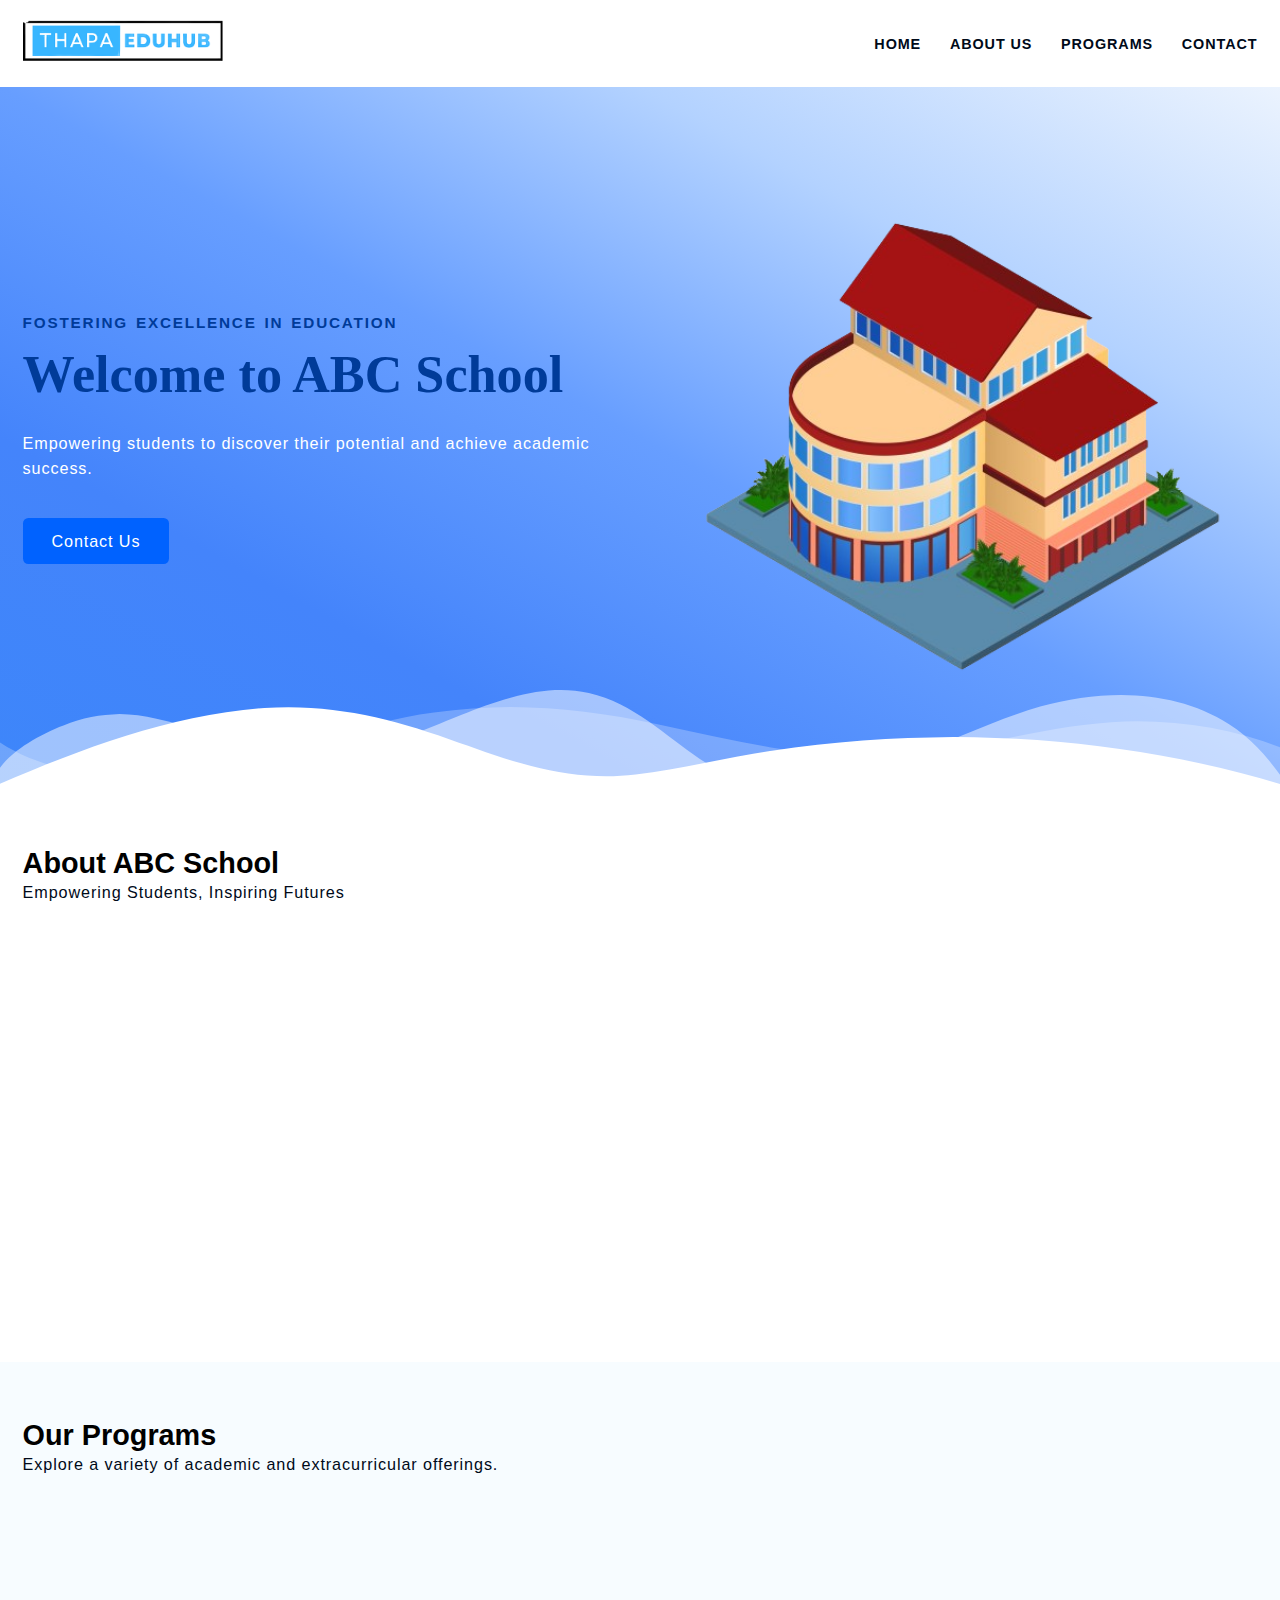
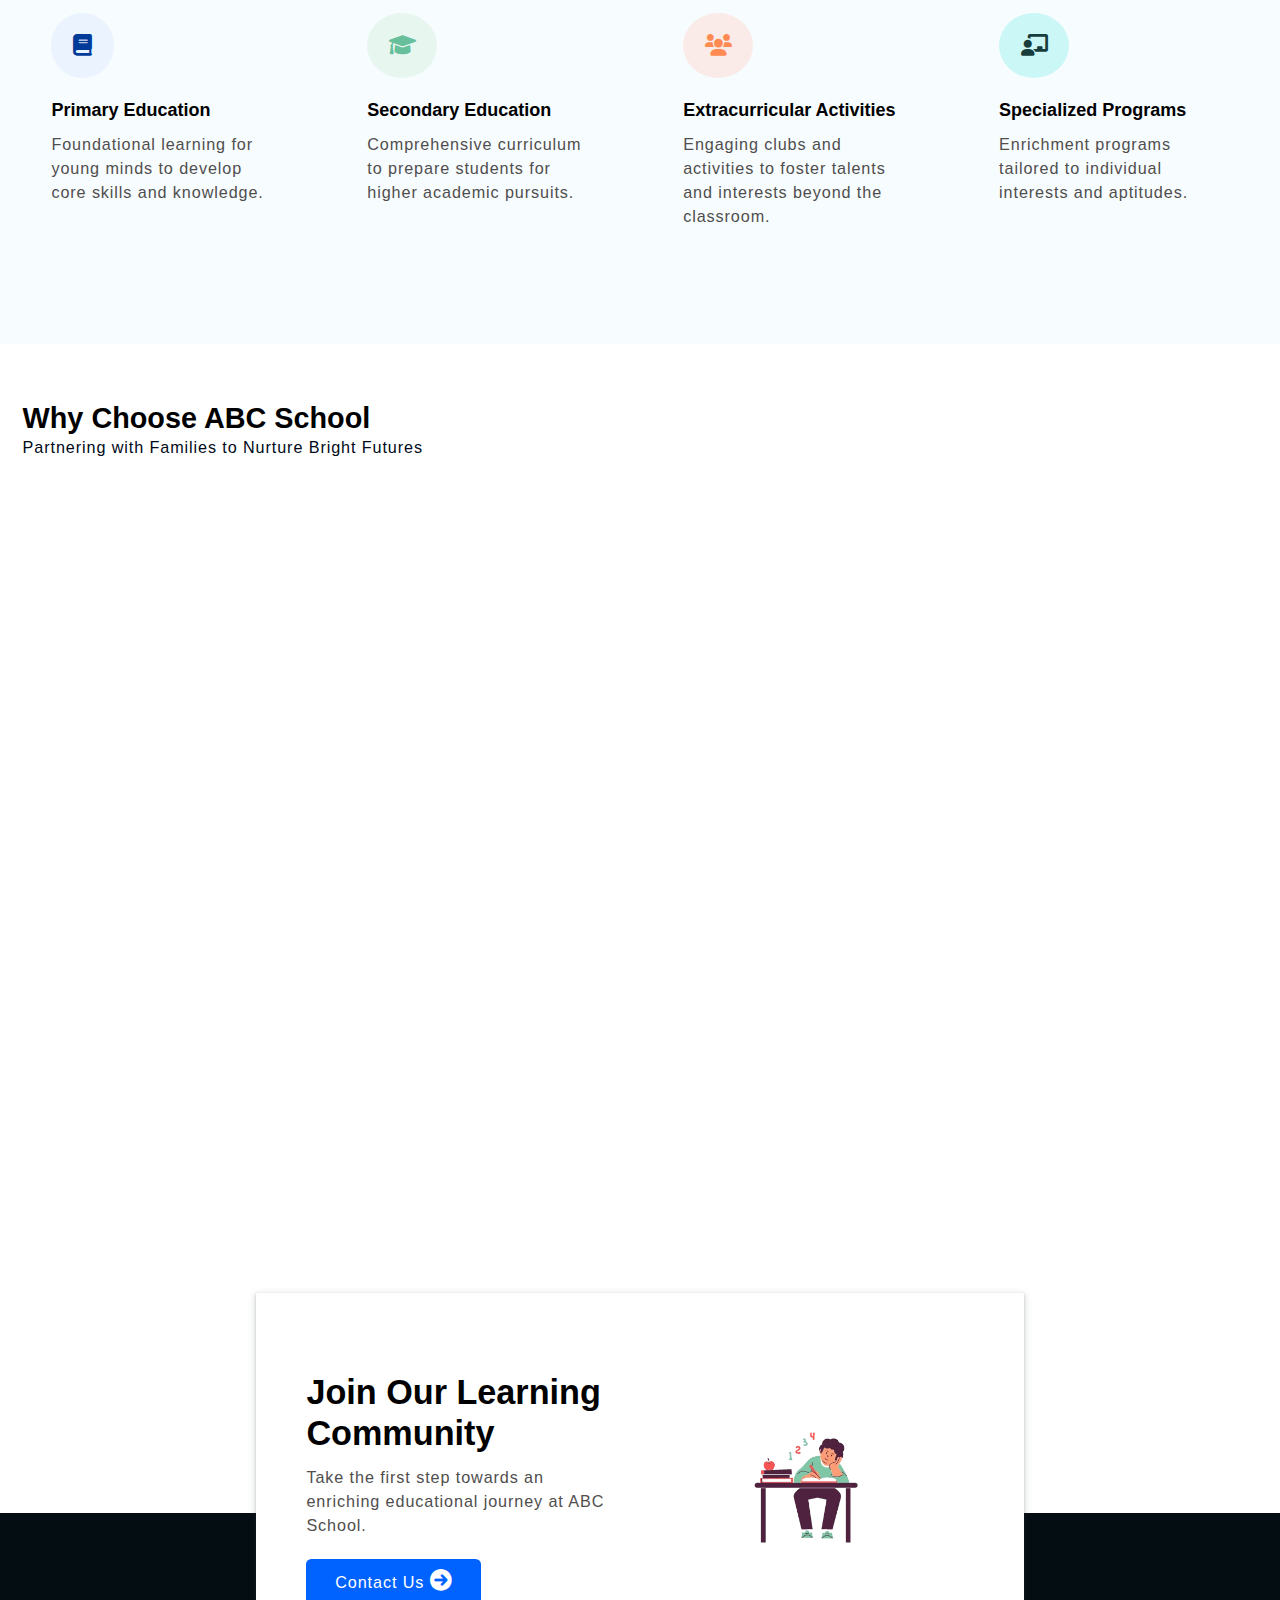
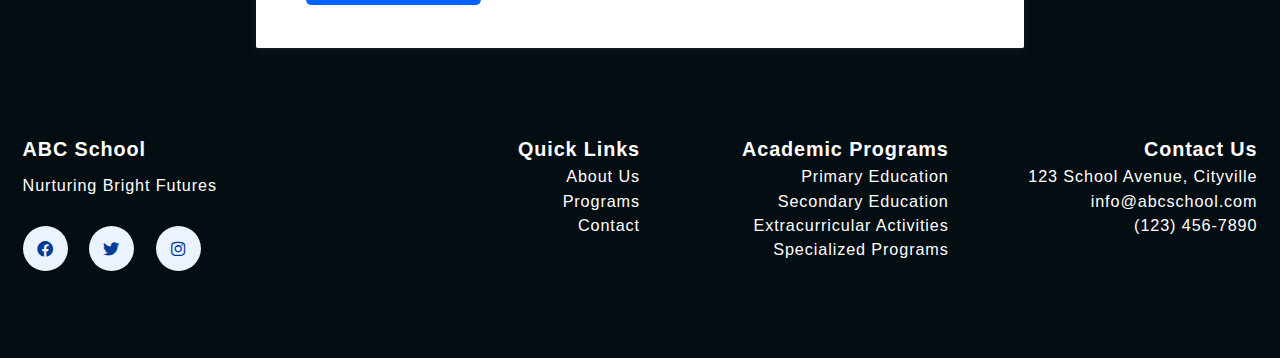
<file: index.html>
<!DOCTYPE html>
<html lang="en">
<head>
    <meta charset="UTF-8">
    <meta name="viewport" content="width=device-width, initial-scale=1.0">
    <meta name="description" content="Welcome to ABC School, where we foster creativity, curiosity, and lifelong learning. Join us in shaping bright futures.">
    <meta name="keywords" content="school, education, learning">
    <meta name="robots" content="index, follow">
    <title>ABC School</title>
    <link rel="stylesheet" href="https://cdnjs.cloudflare.com/ajax/libs/font-awesome/6.0.0/css/all.min.css" integrity="sha512-9usAa10IRO0HhonpyAIVpjrylPvoDwiPUiKdWk5t3PyolY1cOd4DSE0Ga+ri4AuTroPR5aQvXU9xC6qOPnzFeg==" crossorigin="anonymous" referrerpolicy="no-referrer">
    <link rel="stylesheet" href="https://unpkg.com/aos@next/dist/aos.css">
    <link rel="stylesheet" href="css/style.css">
</head>
<body>
    <!-- ========== Start NAVBAR Section ========== -->
    <header class="section-navbar">
        <div class="container">
            <div class="navbar-brand">
                <a href="index.html">
                    <img src="./images/logo.png" alt="ABC School Logo" width="80%" height="auto">
                </a>
            </div>
            <nav class="navbar">
                <ul>
                    <li class="nav-item">
                        <a class="nav-link" href="index.html">Home</a>
                    </li>
                    <li class="nav-item">
                        <a class="nav-link" href="about.html">About Us</a>
                    </li>
                    <li class="nav-item">
                        <a class="nav-link" href="programs.html">Programs</a>
                    </li>
                    <li class="nav-item">
                        <a class="nav-link" href="#section-contact--homepage">Contact</a>
                    </li>
                </ul>
            </nav>
        </div>
    </header>
    <!-- ========== End NAVBAR Section ========== -->

    <!-- ========== Start HERO  Section ========== -->
    <main>
        <div class="section-hero">
            <div class="container grid grid-two--cols">
                <div class="section-hero--content">
                    <p class="hero-subheading">Fostering Excellence in Education</p>
                    <h1 class="hero-heading">Welcome to ABC School</h1>
                    <p class="hero-para">Empowering students to discover their potential and achieve academic success.</p>
                    <div class="hero-btn">
                        <a href="contact.html" class="btn btn-white">Contact Us</a>
                    </div>
                </div>
                <div class="section-hero--image" data-aos="fade-up">
                    <figure>
                        <img src="./images/main-hero.png" alt="Students studying in a classroom">
                    </figure>
                </div>
            </div>
        </div>

        <div class="custom-shape-divider-bottom-1696162272">
            <svg data-name="Layer 1" xmlns="http://www.w3.org/2000/svg" viewBox="0 0 1200 120" preserveAspectRatio="none">
                <path d="M0,0V46.29c47.79,22.2,103.59,32.17,158,28,70.36-5.37,136.33-33.31,206.8-37.5C438.64,32.43,512.34,53.67,583,72.05c69.27,18,138.3,24.88,209.4,13.08,36.15-6,69.85-17.84,104.45-29.34C989.49,25,1113-14.29,1200,52.47V0Z" opacity=".25" class="shape-fill"></path>
                <path d="M0,0V15.81C13,36.92,27.64,56.86,47.69,72.05,99.41,111.27,165,111,224.58,91.58c31.15-10.15,60.09-26.07,89.67-39.8,40.92-19,84.73-46,130.83-49.67,36.26-2.85,70.9,9.42,98.6,31.56,31.77,25.39,62.32,62,103.63,73,40.44,10.79,81.35-6.69,119.13-24.28s75.16-39,116.92-43.05c59.73-5.85,113.28,22.88,168.9,38.84,30.2,8.66,59,6.17,87.09-7.5,22.43-10.89,48-26.93,60.65-49.24V0Z" opacity=".5" class="shape-fill"></path>
                <path d="M0,0V5.63C149.93,59,314.09,71.32,475.83,42.57c43-7.64,84.23-20.12,127.61-26.46,59-8.63,112.48,12.24,165.56,35.4C827.93,77.22,886,95.24,951.2,90c86.53-7,172.46-45.71,248.8-84.81V0Z" class="shape-fill"></path>
            </svg>
        </div>
    </main>
    <!-- ========== End HERO  Section ========== -->

    <!-- ========== Start about Section ========== -->
    <section class="section-about">
        <div class="container">
            <h2 class="section-common-heading">About ABC School</h2>
            <p class="section-common-subheading">Empowering Students, Inspiring Futures</p>
        </div>

        <div class="container grid grid-three--cols">
            <div class="about-div" data-aos="fade-up">
                <div class="icon">
                    <img src="images/vision.png" alt="Vision icon">
                </div>
                <h3 class="section-common--title">Our Vision</h3>
                <p>To be a leading institution in providing quality education and nurturing holistic development.</p>
            </div>

            <div class="about-div" data-aos="fade-up" data-aos-delay="300">
                <div class="icon">
                    <img src="images/mission.png" alt="Mission icon">
                </div>
                <h3 class="section-common--title">Our Mission</h3>
                <p>To foster a learning environment that encourages critical thinking, creativity, and lifelong learning.</p>
            </div>

            <div class="about-div" data-aos="fade-up" data-aos-delay="600">
                <div class="icon">
                    <img src="images/values.png" alt="Values icon">
                </div>
                <h3 class="section-common--title">Our Values</h3>
                <p>Integrity, Respect, Excellence, Innovation, Community</p>
            </div>
        </div>
    </section>
    <!-- ========== End about Section ========== -->

    <!-- ========== Start Program Section ========== -->
    <section class="section-course" id="programs">
        <div class="container">
            <h2 class="section-common-heading">Our Programs</h2>
            <p class="section-common-subheading">Explore a variety of academic and extracurricular offerings.</p>
        </div>

        <div class="container grid grid-four--cols">
            <div class="course-div">
                <div class="icon">
                    <i class="fa-solid fa-book"></i>
                </div>
                <h3 class="section-common--title">Primary Education</h3>
                <p>Foundational learning for young minds to develop core skills and knowledge.</p>
            </div>

            <div class="course-div">
                <div class="icon">
                    <i class="fa-solid fa-graduation-cap"></i>
                </div>
                <h3 class="section-common--title">Secondary Education</h3>
                <p>Comprehensive curriculum to prepare students for higher academic pursuits.</p>
            </div>

            <div class="course-div">
                <div class="icon">
                    <i class="fa-solid fa-users"></i>
                </div>
                <h3 class="section-common--title">Extracurricular Activities</h3>
                <p>Engaging clubs and activities to foster talents and interests beyond the classroom.</p>
            </div>

            <div class="course-div">
                <div class="icon">
                    <i class="fa-solid fa-chalkboard-teacher"></i>
                </div>
                <h3 class="section-common--title">Specialized Programs</h3>
                <p>Enrichment programs tailored to individual interests and aptitudes.</p>
            </div>
        </div>
    </section>
    <!-- ========== End Program Section ========== -->

    <!-- ========== Start why choose Section ========== -->
    <section class="section-why--choose">
        <div class="container">
            <h2 class="section-common-heading">Why Choose ABC School</h2>
            <p class="section-common-subheading">Partnering with Families to Nurture Bright Futures</p>
        </div>

        <div class="container grid grid-three--cols">
            <div class="why-choose--div" data-aos="fade-up">
                <p class="common-text--highlight">1</p>
                <h3 class="section-common--title">Experienced Faculty</h3>
                <p>Passionate educators dedicated to inspiring and guiding students toward success.</p>
            </div>

            <div class="why-choose--div" data-aos="fade-up" data-aos-delay="300">
                <p class="common-text--highlight">2</p>
                <h3 class="section-common--title">Holistic Development</h3>
                <p>Comprehensive approach to education focusing on academic, social, and emotional growth.</p>
            </div>

            <div class="why-choose--div" data-aos="fade-up" data-aos-delay="600">
                <p class="common-text--highlight">3</p>
                <h3 class="section-common--title">Engaging Curriculum</h3>
                <p>Interactive and inquiry-based learning experiences to ignite curiosity and critical thinking.</p>
            </div>

            <div class="why-choose--div" data-aos="fade-up" data-aos-delay="900">
                <p class="common-text--highlight">4</p>
                <h3 class="section-common--title">Diverse Community</h3>
                <p>A vibrant and inclusive environment that celebrates diversity and fosters cultural understanding.</p>
            </div>
    
            <div class="why-choose--div" data-aos="fade-up" data-aos-delay="1200">
                <p class="common-text--highlight">5</p>
                <h3 class="section-common--title">Innovative Resources</h3>
                <p>Access to state-of-the-art facilities, technology, and resources to enhance learning experiences.</p>
            </div>
    
            <div class="why-choose--div" data-aos="fade-up" data-aos-delay="1500">
                <p class="common-text--highlight">6</p>
                <h3 class="section-common--title">Student Support</h3>
                <p>Comprehensive support services and personalized guidance to meet the individual needs of every student.</p>
            </div>
        </div>
    </section>
    <!-- ========== End why choose Section ========== -->

    <!-- ========== Start contact home Section ========== -->
    <div class="section-contact--homepage" id="section-contact--homepage">
        <div class="container grid grid-two--cols">
            <div class="contact-content">
                <h2 class="contact-title">Join Our Learning Community</h2>
                <p>Take the first step towards an enriching educational journey at ABC School.</p>
                <div class="btn">
                    <a href="contact.html">Contact Us <i class="fa-solid fa-arrow-circle-right"></i></a>
                </div>
            </div>
            <div class="contact-image">
                <img src="images/student.png" alt="Students studying">
            </div>
        </div>
    </div>
    <!-- ========== End contact home Section ========== -->

    <!-- ========== Start   FOOTER Section ========== -->
    <footer>
        <div class="container grid grid-four--cols">
            <div class="footer-1--div">
                <div class="logo-brand">
                    <a href="index.html" class="footer-subheading">ABC School</a>
                </div>
                <p>Nurturing Bright Futures</p>
                <div class="social-footer--icons">
                    <a href="#" target="_blank" alt="Facebook"><i class="fa-brands fa-facebook"></i></a>
                    <a href="#" target="_blank" alt="Twitter"><i class="fa-brands fa-twitter"></i></a>
                    <a href="#" target="_blank" alt="Instagram"><i class="fa-brands fa-instagram"></i></a>
                </div>
            </div>

            <div class="footer-2--div">
                <p class="footer-subheading">Quick Links</p>
                <ul>
                    <li><a href="about.html">About Us</a></li>
                    <li><a href="programs.html">Programs</a></li>
                    <li><a href="#section-contact--homepage">Contact</a></li>
                </ul>
            </div>

            <div class="footer-3--div">
                <p class="footer-subheading">Academic Programs</p>
                <ul>
                    <li><a href="#programs">Primary Education</a></li>
                    <li><a href="#programs">Secondary Education</a></li>
                    <li><a href="#programs">Extracurricular Activities</a></li>
                    <li><a href="#programs">Specialized Programs</a></li>
                </ul>
            </div>

            <div class="footer-4--div">
                <p class="footer-subheading">Contact Us</p>
                <ul>
                    <li>123 School Avenue, Cityville</li>
                    <li>info@abcschool.com</li>
                    <li>(123) 456-7890</li>
                </ul>
            </div>
        </div>
    </footer>
    <!-- ========== End   FOOTER Section ========== -->

    <script src="https://unpkg.com/aos@next/dist/aos.js"></script>
    <script>
        AOS.init();
    </script>
</body>

</html>
</file>
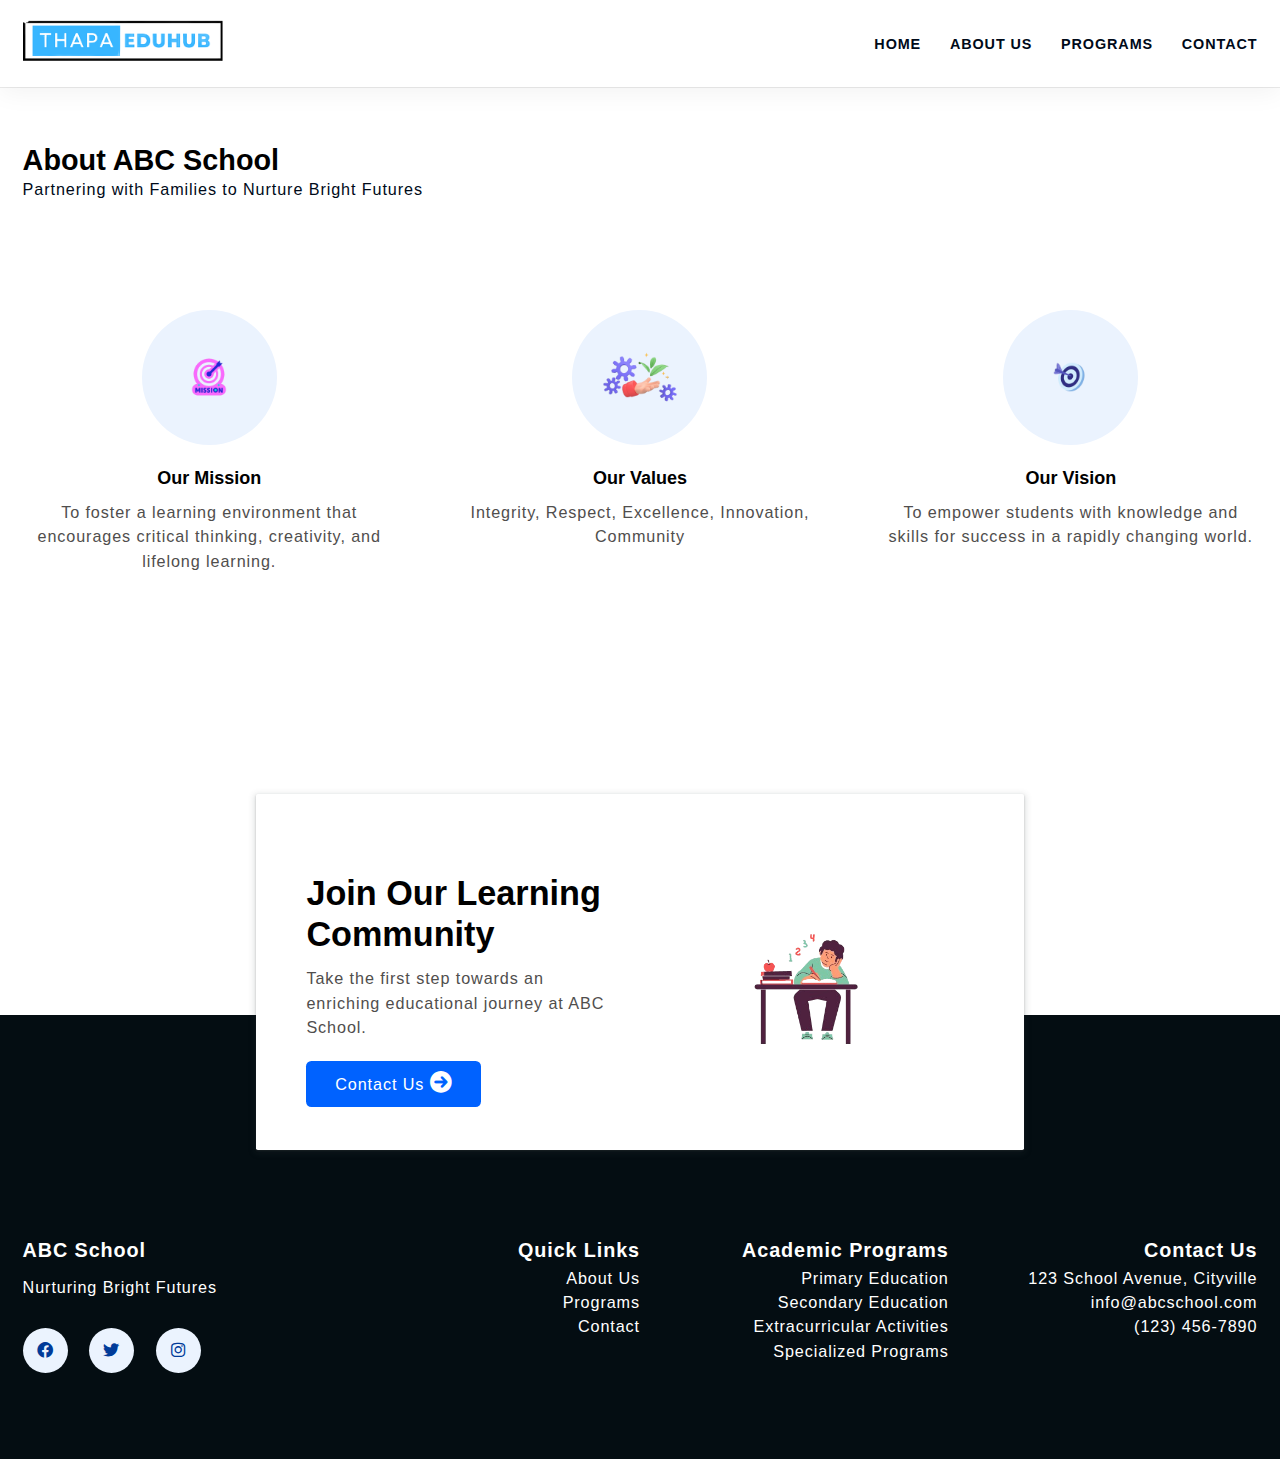
<file: about.html>
<!DOCTYPE html>
<html lang="en">
  <head>
    <meta charset="UTF-8" />
    <meta name="viewport" content="width=device-width, initial-scale=1.0" />
    <title>About page</title>
    <link
      rel="stylesheet"
      href="https://cdnjs.cloudflare.com/ajax/libs/font-awesome/6.0.0/css/all.min.css"
      integrity="sha512-9usAa10IRO0HhonpyAIVpjrylPvoDwiPUiKdWk5t3PyolY1cOd4DSE0Ga+ri4AuTroPR5aQvXU9xC6qOPnzFeg=="
      crossorigin="anonymous"
      referrerpolicy="no-referrer"
    />

    <link rel="stylesheet" href="css/style.css" />
  </head>
  <body>

    <!-- ========== Start NAVBAR Section ========== -->
    <header class="section-navbar">
      <div class="container">
          <div class="navbar-brand">
              <a href="index.html">
                  <img src="./images/logo.png" alt="ABC School Logo" width="80%" height="auto">
              </a>
          </div>
          <nav class="navbar">
              <ul>
                  <li class="nav-item">
                      <a class="nav-link" href="index.html">Home</a>
                  </li>
                  <li class="nav-item">
                      <a class="nav-link" href="about.html">About Us</a>
                  </li>
                  <li class="nav-item">
                      <a class="nav-link" href="programs.html">Programs</a>
                  </li>
                  <li class="nav-item">
                      <a class="nav-link" href="#section-contact--homepage">Contact</a>
                  </li>
              </ul>
          </nav>
      </div>
  </header>
  <!-- ========== End NAVBAR Section ========== -->


  <!-- ========== Start about Section ========== -->

    <section class="section-about">
      <div class="container">
        <h2 class="section-common-heading">About ABC School</h2>
        <p class="section-common-subheading">
          Partnering with Families to Nurture Bright Futures
        </p>
      </div>
    
      <div class="container grid grid-three--cols">
        <div class="about-div">
          <div class="icon">
            <img src="images/mission.png" alt="Mission icon">
          </div>
          <h3 class="section-common--title">Our Mission</h3>
          <p>
            To foster a learning environment that encourages critical thinking,
            creativity, and lifelong learning.
          </p>
        </div>
    
        <div class="about-div">
          <div class="icon">
            <img src="images/values.png" alt="Values icon">
          </div>
          <h3 class="section-common--title">Our Values</h3>
          <p>Integrity, Respect, Excellence, Innovation, Community</p>
        </div>
    
        <div class="about-div">
          <div class="icon">
            <img src="images/vision.png" alt="Vision icon">
          </div>
          <h3 class="section-common--title">Our Vision</h3>
          <p>
            To empower students with knowledge and skills for success in a
            rapidly changing world.
          </p>
        </div>
      </div>
    </section>

    <!-- ========== End about Section ========== -->


    <!-- ========== Start contact home Section ========== -->
    <div class="section-contact--homepage" id="section-contact--homepage">
      <div class="container grid grid-two--cols">
          <div class="contact-content">
              <h2 class="contact-title">Join Our Learning Community</h2>
              <p>Take the first step towards an enriching educational journey at ABC School.</p>
              <div class="btn">
                  <a href="contact.html">Contact Us <i class="fa-solid fa-arrow-circle-right"></i></a>
              </div>
          </div>
          <div class="contact-image">
              <img src="images/student.png" alt="Students studying">
          </div>
      </div>
  </div>
  <!-- ========== End contact home Section ========== -->

  
    <!-- ========== Start   FOOTER Section ========== -->
    <footer>
      <div class="container grid grid-four--cols">
          <div class="footer-1--div">
              <div class="logo-brand">
                  <a href="index.html" class="footer-subheading">ABC School</a>
              </div>
              <p>Nurturing Bright Futures</p>
              <div class="social-footer--icons">
                  <a href="#" target="_blank" alt="Facebook"><i class="fa-brands fa-facebook"></i></a>
                  <a href="#" target="_blank" alt="Twitter"><i class="fa-brands fa-twitter"></i></a>
                  <a href="#" target="_blank" alt="Instagram"><i class="fa-brands fa-instagram"></i></a>
              </div>
          </div>

          <div class="footer-2--div">
              <p class="footer-subheading">Quick Links</p>
              <ul>
                  <li><a href="about.html">About Us</a></li>
                  <li><a href="programs.html">Programs</a></li>
                  <li><a href="#section-contact--homepage">Contact</a></li>
              </ul>
          </div>

          <div class="footer-3--div">
              <p class="footer-subheading">Academic Programs</p>
              <ul>
                  <li><a href="#programs">Primary Education</a></li>
                  <li><a href="#programs">Secondary Education</a></li>
                  <li><a href="#programs">Extracurricular Activities</a></li>
                  <li><a href="#programs">Specialized Programs</a></li>
              </ul>
          </div>

          <div class="footer-4--div">
              <p class="footer-subheading">Contact Us</p>
              <ul>
                  <li>123 School Avenue, Cityville</li>
                  <li>info@abcschool.com</li>
                  <li>(123) 456-7890</li>
              </ul>
          </div>
      </div>
  </footer>
  <!-- ========== End   FOOTER Section ========== -->
  </body>
</html>
</file>
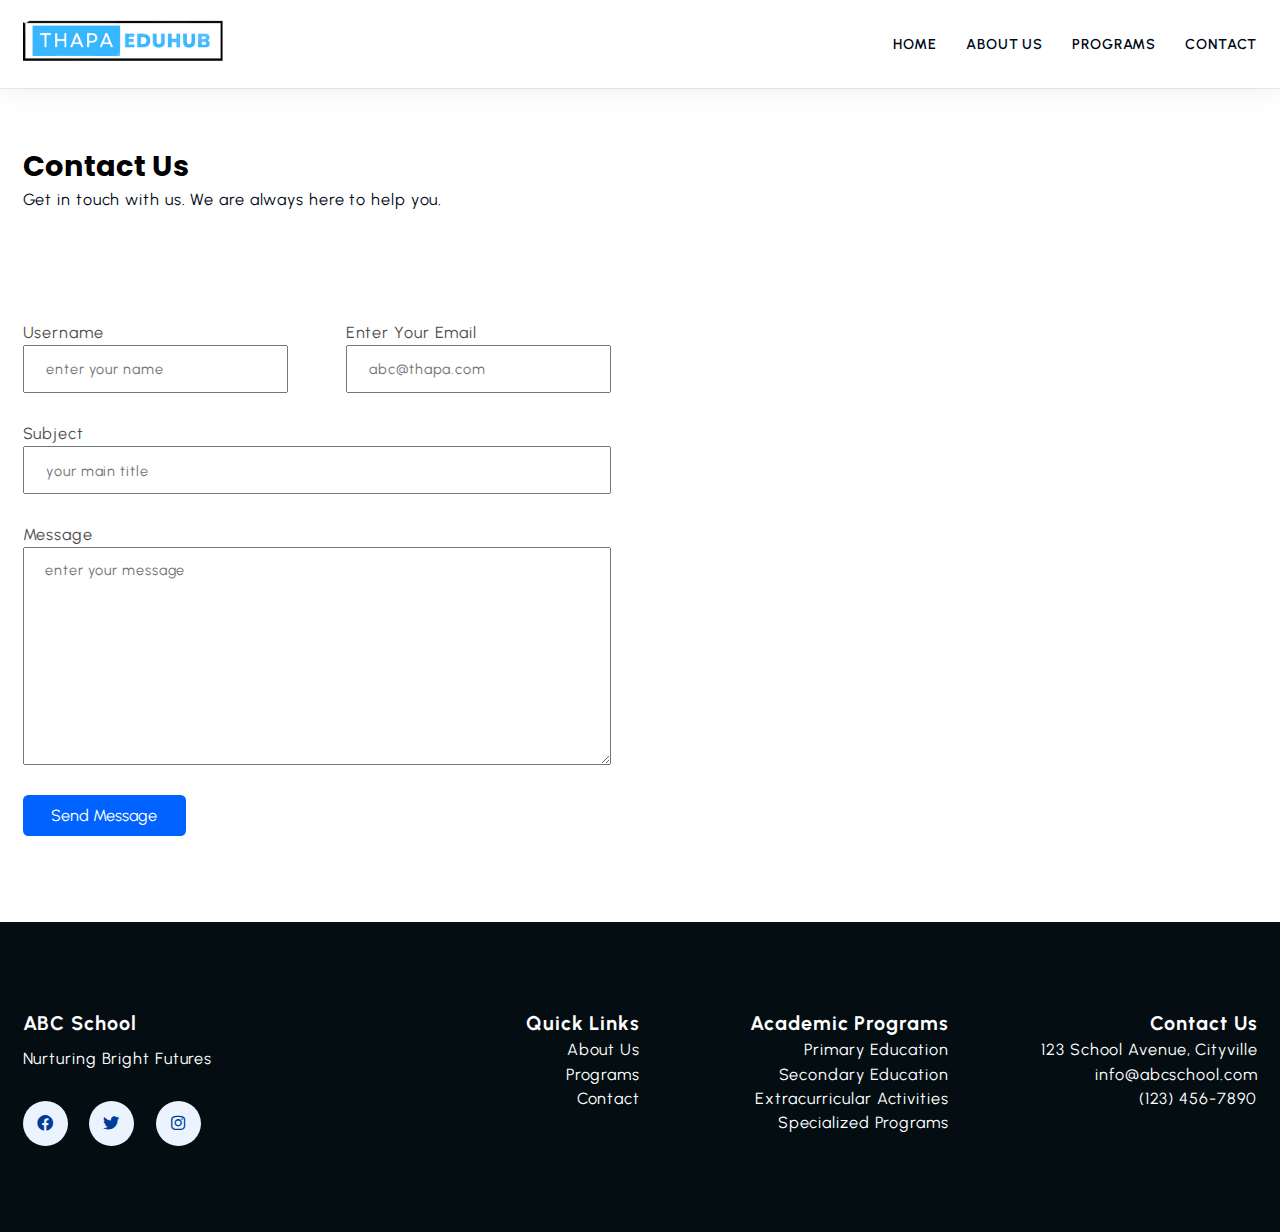
<file: contact.html>
<!DOCTYPE html>
<html lang="en">
  <head>
    <meta charset="UTF-8" />
    <meta name="viewport" content="width=device-width, initial-scale=1.0" />
    <title>contact page</title>

    <link rel="preconnect" href="https://fonts.googleapis.com" />
    <link rel="preconnect" href="https://fonts.gstatic.com" crossorigin />
    <link
      href="https://fonts.googleapis.com/css2?family=Jost:wght@300;400;500;700&family=Poppins:wght@200;300;400;600&family=Quicksand:wght@300;400;500;600;700&family=Urbanist:wght@300;400;500;600;700;800;900&display=swap"
      rel="stylesheet"
    />

    <link
      rel="stylesheet"
      href="https://cdnjs.cloudflare.com/ajax/libs/font-awesome/6.0.0/css/all.min.css"
      integrity="sha512-9usAa10IRO0HhonpyAIVpjrylPvoDwiPUiKdWk5t3PyolY1cOd4DSE0Ga+ri4AuTroPR5aQvXU9xC6qOPnzFeg=="
      crossorigin="anonymous"
      referrerpolicy="no-referrer"
    />

    <link rel="stylesheet" href="https://unpkg.com/aos@next/dist/aos.css" />

    <link rel="stylesheet" href="css/style.css" />

    <style>
      footer {
        padding-top: 0;
      }
    </style>
  </head>
  <bod>
    <!-- ========== Start NAVBAR Section ========== -->
    <header class="section-navbar">
      <div class="container">
          <div class="navbar-brand">
              <a href="index.html">
                  <img src="./images/logo.png" alt="ABC School Logo" width="80%" height="auto">
              </a>
          </div>
          <nav class="navbar">
              <ul>
                  <li class="nav-item">
                      <a class="nav-link" href="index.html">Home</a>
                  </li>
                  <li class="nav-item">
                      <a class="nav-link" href="about.html">About Us</a>
                  </li>
                  <li class="nav-item">
                      <a class="nav-link" href="programs.html">Programs</a>
                  </li>
                  <li class="nav-item">
                      <a class="nav-link" href="#section-contact--homepage">Contact</a>
                  </li>
              </ul>
          </nav>
      </div>
  </header>
  <!-- ========== End NAVBAR Section ========== -->

    <!-- ========== Start contact Section ========== -->

    <div class="section-contact">
      <div class="container">
        <h2 class="section-common-heading">Contact Us</h2>
        <p class="section-common-subheading">
          Get in touch with us. We are always here to help you.
        </p>
      </div>

      <div class="container grid grid-two--cols">
        <div class="contact-content">
          <form action="https://formspree.io/f/xyyqbjej" method="POST">
            <div class="grid grid-two--cols mb-3">
              <div>
                <label for="username">username</label>
                <input
                  type="text"
                  name="username"
                  id="username"
                  required
                  autocomplete="off"
                  placeholder="enter your name"
                />
              </div>

              <div>
                <label for="email">enter your email</label>
                <input
                  type="email"
                  name="email"
                  id="email"
                  autocomplete="off"
                  required
                  placeholder="abc@thapa.com"
                />
              </div>
            </div>

            <div class="mb-3">
              <label for="subject">subject</label>
              <input
                type="text"
                name="subject"
                id="subject"
                placeholder="your main title"
              />
            </div>

            <div class="mb-3">
              <label for="message">message</label>
              <textarea
                name="message"
                id="message"
                cols="30"
                rows="10"
                placeholder="enter your message"
              ></textarea>
            </div>

            <div>
              <button type="submit" class="btn btn-submit">send message</button>
            </div>
          </form>
        </div>

        <div class="contact-map">
          <iframe
            src="https://www.google.com/maps/embed?pb=!1m18!1m12!1m3!1d121059.04711144073!2d73.78056582336797!3d18.524598599672156!2m3!1f0!2f0!3f0!3m2!1i1024!2i768!4f13.1!3m3!1m2!1s0x3bc2bf2e67461101%3A0x828d43bf9d9ee343!2sPune%2C%20Maharashtra!5e0!3m2!1sen!2sin!4v1696220815737!5m2!1sen!2sin"
            width="100%"
            height="500px"
            style="border: 0"
            allowfullscreen=""
            loading="lazy"
            referrerpolicy="no-referrer-when-downgrade"
          ></iframe>
        </div>
      </div>
    </div>

    <!-- ========== End contact Section ========== -->

    <!-- ========== Start   FOOTER Section ========== -->
    <footer>
      <div class="container grid grid-four--cols">
          <div class="footer-1--div">
              <div class="logo-brand">
                  <a href="index.html" class="footer-subheading">ABC School</a>
              </div>
              <p>Nurturing Bright Futures</p>
              <div class="social-footer--icons">
                  <a href="#" target="_blank" alt="Facebook"><i class="fa-brands fa-facebook"></i></a>
                  <a href="#" target="_blank" alt="Twitter"><i class="fa-brands fa-twitter"></i></a>
                  <a href="#" target="_blank" alt="Instagram"><i class="fa-brands fa-instagram"></i></a>
              </div>
          </div>

          <div class="footer-2--div">
              <p class="footer-subheading">Quick Links</p>
              <ul>
                  <li><a href="about.html">About Us</a></li>
                  <li><a href="programs.html">Programs</a></li>
                  <li><a href="#section-contact--homepage">Contact</a></li>
              </ul>
          </div>

          <div class="footer-3--div">
              <p class="footer-subheading">Academic Programs</p>
              <ul>
                  <li><a href="#programs">Primary Education</a></li>
                  <li><a href="#programs">Secondary Education</a></li>
                  <li><a href="#programs">Extracurricular Activities</a></li>
                  <li><a href="#programs">Specialized Programs</a></li>
              </ul>
          </div>

          <div class="footer-4--div">
              <p class="footer-subheading">Contact Us</p>
              <ul>
                  <li>123 School Avenue, Cityville</li>
                  <li>info@abcschool.com</li>
                  <li>(123) 456-7890</li>
              </ul>
          </div>
      </div>
  </footer>
  <!-- ========== End   FOOTER Section ========== -->
  </bod>
</html>
</file>
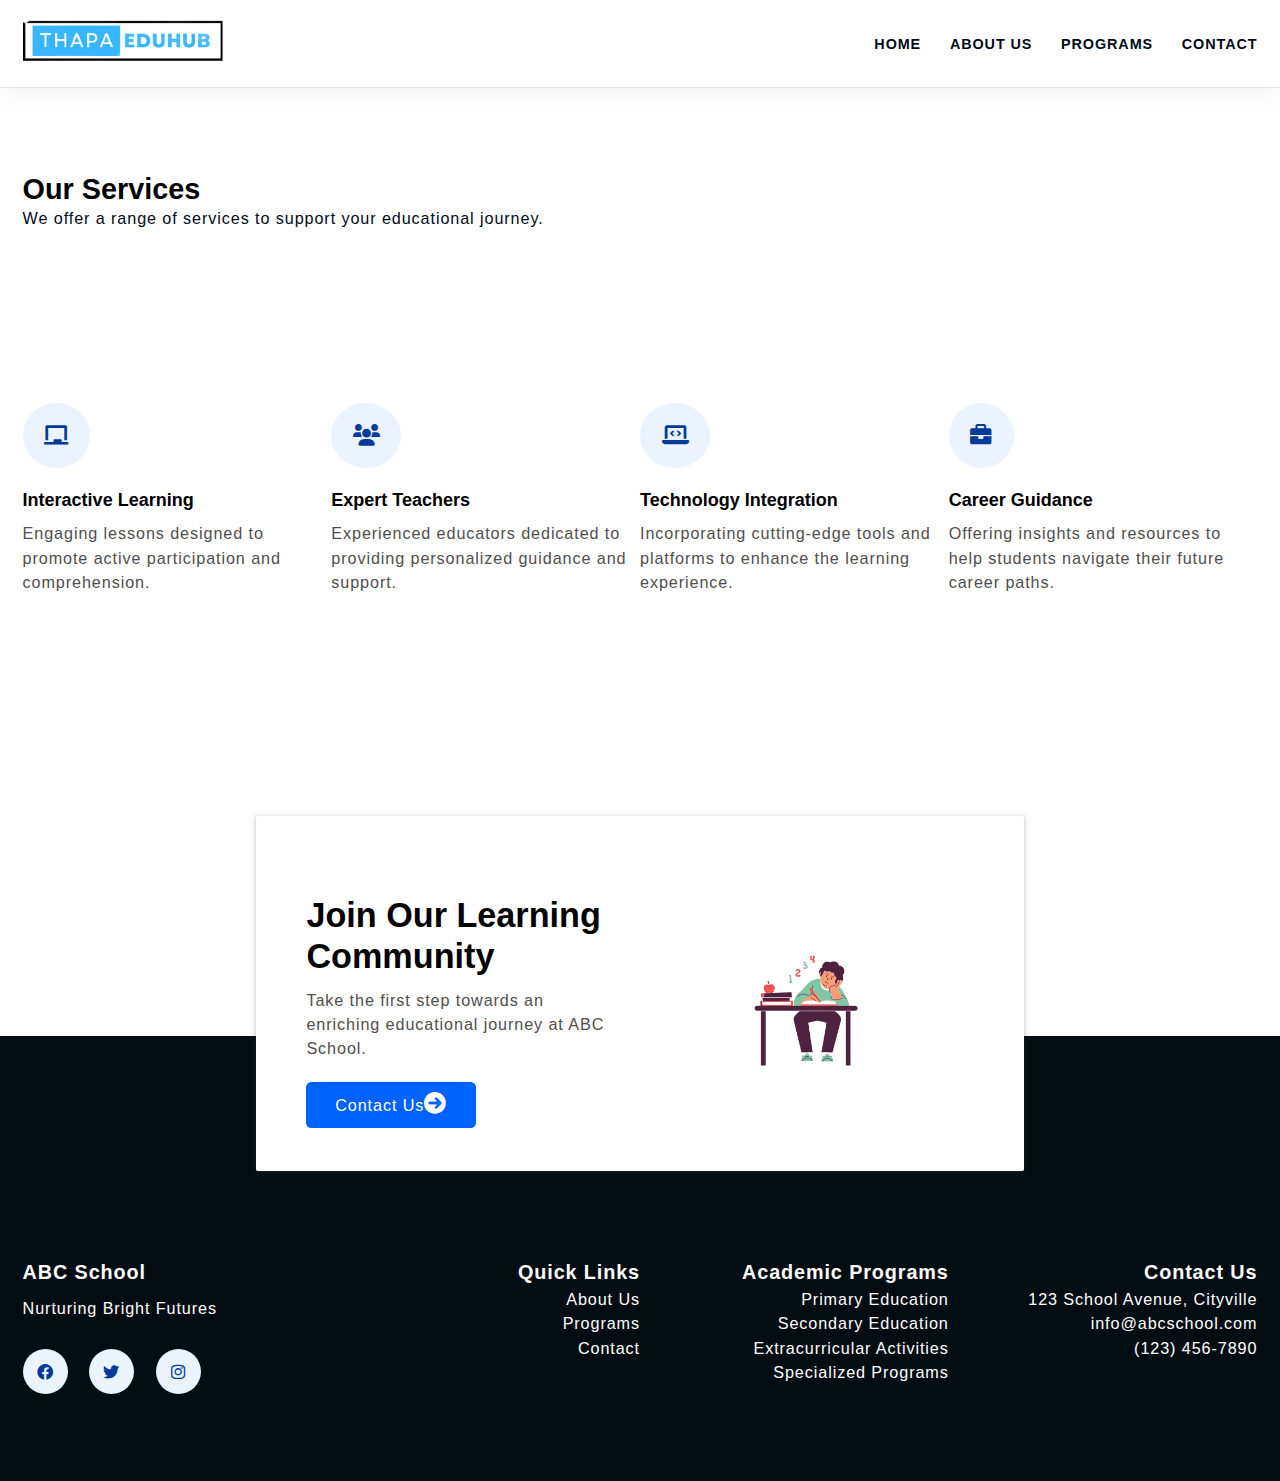
<file: programs.html>
<!DOCTYPE html>
<html lang="en">
  <head>
    <meta charset="UTF-8" />
    <meta name="viewport" content="width=device-width, initial-scale=1.0" />
    <title>Services - Your School Name</title>
    <link
      rel="stylesheet"
      href="https://cdnjs.cloudflare.com/ajax/libs/font-awesome/6.0.0/css/all.min.css"
      integrity="sha512-9usAa10IRO0HhonpyAIVpjrylPvoDwiPUiKdWk5t3PyolY1cOd4DSE0Ga+ri4AuTroPR5aQvXU9xC6qOPnzFeg=="
      crossorigin="anonymous"
      referrerpolicy="no-referrer"
    />
    <link rel="stylesheet" href="css/style.css" />
  </head>
  <body>
    <!-- ========== Start NAVBAR Section ========== -->
    <header class="section-navbar">
      <div class="container">
          <div class="navbar-brand">
              <a href="index.html">
                  <img src="./images/logo.png" alt="ABC School Logo" width="80%" height="auto">
              </a>
          </div>
          <nav class="navbar">
              <ul>
                  <li class="nav-item">
                      <a class="nav-link" href="index.html">Home</a>
                  </li>
                  <li class="nav-item">
                      <a class="nav-link" href="about.html">About Us</a>
                  </li>
                  <li class="nav-item">
                      <a class="nav-link" href="programs.html">Programs</a>
                  </li>
                  <li class="nav-item">
                      <a class="nav-link" href="#section-contact--homepage">Contact</a>
                  </li>
              </ul>
          </nav>
      </div>
  </header>
  <!-- ========== End NAVBAR Section ========== -->
    <!-- ========== Start Services Section ========== -->
    <section class="section-services">
      <div class="container">
        <h2 class="section-common-heading">Our Services</h2>
        <p class="section-common-subheading">
          We offer a range of services to support your educational journey.
        </p>
      </div>
      <div class="container grid grid-four--cols">
        <div class="service-div">
          <div class="icon">
            <i class="fa-solid fa-chalkboard"></i>
          </div>
          <h3 class="section-common--title">Interactive Learning</h3>
          <p>
            Engaging lessons designed to promote active participation and
            comprehension.
          </p>
        </div>
        <div class="service-div">
          <div class="icon">
            <i class="fa-solid fa-users"></i>
          </div>
          <h3 class="section-common--title">Expert Teachers</h3>
          <p>
            Experienced educators dedicated to providing personalized guidance
            and support.
          </p>
        </div>
        <div class="service-div">
          <div class="icon">
            <i class="fa-solid fa-laptop-code"></i>
          </div>
          <h3 class="section-common--title">Technology Integration</h3>
          <p>
            Incorporating cutting-edge tools and platforms to enhance the
            learning experience.
          </p>
        </div>
        <div class="service-div">
          <div class="icon">
            <i class="fa-solid fa-briefcase"></i>
          </div>
          <h3 class="section-common--title">Career Guidance</h3>
          <p>
            Offering insights and resources to help students navigate their
            future career paths.
          </p>
        </div>
      </div>
    </section>
    <!-- ========== End Services Section ========== -->
    <!-- ========== Start contact home Section ========== -->
    <div class="section-contact--homepage" id="section-contact--homepage">
      <div class="container grid grid-two--cols">
          <div class="contact-content">
              <h2 class="contact-title">Join Our Learning Community</h2>
              <p>Take the first step towards an enriching educational journey at ABC School.</p>
              <div class="btn">
                  <a href="contact.html">Contact Us<i class="fa-solid fa-arrow-circle-right"></i></a>
              </div>
          </div>
          <div class="contact-image">
              <img src="images/student.png" alt="Students studying">
          </div>
      </div>
  </div>
  <!-- ========== End contact home Section ========== -->
  
  <!-- ========== Start   FOOTER Section ========== -->
    <footer>
      <div class="container grid grid-four--cols">
          <div class="footer-1--div">
              <div class="logo-brand">
                  <a href="index.html" class="footer-subheading">ABC School</a>
              </div>
              <p>Nurturing Bright Futures</p>
              <div class="social-footer--icons">
                  <a href="#" target="_blank" alt="Facebook"><i class="fa-brands fa-facebook"></i></a>
                  <a href="#" target="_blank" alt="Twitter"><i class="fa-brands fa-twitter"></i></a>
                  <a href="#" target="_blank" alt="Instagram"><i class="fa-brands fa-instagram"></i></a>
              </div>
          </div>

          <div class="footer-2--div">
              <p class="footer-subheading">Quick Links</p>
              <ul>
                  <li><a href="about.html">About Us</a></li>
                  <li><a href="programs.html">Programs</a></li>
                  <li><a href="#section-contact--homepage">Contact</a></li>
              </ul>
          </div>

          <div class="footer-3--div">
              <p class="footer-subheading">Academic Programs</p>
              <ul>
                  <li><a href="#programs">Primary Education</a></li>
                  <li><a href="#programs">Secondary Education</a></li>
                  <li><a href="#programs">Extracurricular Activities</a></li>
                  <li><a href="#programs">Specialized Programs</a></li>
              </ul>
          </div>

          <div class="footer-4--div">
              <p class="footer-subheading">Contact Us</p>
              <ul>
                  <li>123 School Avenue, Cityville</li>
                  <li>info@abcschool.com</li>
                  <li>(123) 456-7890</li>
              </ul>
          </div>
      </div>
  </footer>
  <!-- ========== End   FOOTER Section ========== -->
  </body>
</html>
</file>
<file: css/style.css>
/* base rule  */

* {
  margin: 0;
  padding: 0;
  box-sizing: border-box;
  font-family: "Urbanist", sans-serif;
}

html {
  font-size: 62.5%;
  /* 1rem = 10px  */
  scroll-behavior: smooth;
  /* scroll-snap-type: Y proximity; */
}

h1,
h2,
h3,
h4,
h5,
h6 {
  font-family: "Poppins", sans-serif;
}

p,
li,
a,
label {
  font-family: "Urbanist", sans-serif;
  font-size: 1.8rem;
  letter-spacing: 0.1rem;
  font-weight: 400;
  color: var(--para-color);
  line-height: 1.5;
}

a {
  text-decoration: none;
}

li {
  list-style: none;
}

/* theme */

:root {
  --main-color: #0062ff;
  --supporting-color: #ebf3fe;
  --font-color: #424242;
  /* --bg-color: #ffffff; */
  --bg-color: #f7fcff;
  --heading-color: #000a19;
  --hero-heading-color: #003b99;
  --white-color: #ffffff;
  --para-color: #504e4d;
  --bnt-hover-bg-color: #003b99;
  --btn-box-shadow: rgba(100, 100, 111, 0.2) 0px 7px 29px 0px;
  --footer-bg-color: #040d12;
}

/* layout */

section {
  scroll-snap-align: center;
}

.container {
  max-width: 142rem;
  margin: 0 auto;
  padding: 9.6rem 2.4rem;
}

/* .section-about .container:first-child,
.section-blog .container:first-child,
.section-course .container:first-child,
.section-contact--homepage .container:first-child,
.section-why--choose .container:first-child,
.section-contact .container:first-child {
  padding: 6.4rem 0 2.4rem 0;
} */

:is(
    .section-about,
    .section-blog,
    .section-contact,
    .section-course,
    .section-why--choose,
    .section-contact--homepage
  )
  .container:first-child {
  padding: 6.4rem 2.4rem 2.4rem 2.4rem;
}

.grid {
  display: grid;
}

.grid-two--cols {
  grid-template-columns: repeat(2, 1fr);
}

.grid-three--cols {
  grid-template-columns: repeat(3, 1fr);
}

.grid-four--cols {
  grid-template-columns: repeat(4, 1fr);
}

/* module / reusable  */

.section-common-heading {
  font-size: 3.2rem;
  font-weight: 700;
  text-transform: capitalize;
}

.section-common-subheading {
  color: var(--heading-color);
}

.section-common--title {
  font-size: 2rem;
  margin: 2.4rem 0 1.2rem 0;
}

.fa-solid {
  padding: 2.4rem;
  background-color: var(--supporting-color);
  font-size: 2.4rem;
  border-radius: 50%;
  -webkit-border-radius: 50%;
  -moz-border-radius: 50%;
  -ms-border-radius: 50%;
  -o-border-radius: 50%;
  color: var(--hero-heading-color);
}

.btn {
  display: inline-block;
  padding: 1.2rem 3.2rem;
  background-color: var(--main-color);
  color: var(--white-color);
  border-radius: 0.6rem;
  -webkit-border-radius: 0.6rem;
  -moz-border-radius: 0.6rem;
  -ms-border-radius: 0.6rem;
  -o-border-radius: 0.6rem;
}

/* states  */

.btn:hover {
  background-color: var(--bnt-hover-bg-color);
  cursor: pointer;
  box-shadow: var(--btn-box-shadow);
}

/***** navbar Section *****/

.section-navbar {
  width: 100%;
  box-shadow: rgba(0, 0, 0, 0.05) 0px 6px 24px 0px,
    rgba(0, 0, 0, 0.08) 0px 0px 0px 1px;
}

.section-navbar .container {
  display: flex;
  justify-content: space-between;
  align-items: center;
  padding: 1.8rem 2.4rem;
}

.section-navbar .navbar ul {
  display: flex;
  gap: 3.2rem;
  /* text-transform: capitalize; */

  & li a {
    color: var(--heading-color);
    text-transform: uppercase;
    font-weight: 600;
    font-size: 1.6rem;
    display: inline-block;
    position: relative;

    &::after {
      content: "";
      position: absolute;
      bottom: -0.3rem;
      left: 0;
      width: 0%;
      border-bottom: 0.2rem solid var(--main-color);
      transition: all 0.3s linear;
      -webkit-transition: all 0.3s linear;
      -moz-transition: all 0.3s linear;
      -ms-transition: all 0.3s linear;
      -o-transition: all 0.3s linear;
    }
  }

  & li a:hover:after {
    width: 100%;
  }
}

/***** End navbar Section *****/

/*****  hero Section *****/

main {
  position: relative;
  background-image: linear-gradient(
    to top right,
    #3d86fa,
    #4484fb,
    #679eff,
    #b3d2ff,
    #ebf3fe
  );
}

.custom-shape-divider-bottom-1696162272 {
  position: absolute;
  bottom: 0;
  left: 0;
  width: 100%;
  overflow: hidden;
  line-height: 0;
  transform: rotate(180deg);
}

.custom-shape-divider-bottom-1696162272 svg {
  position: relative;
  display: block;
  width: calc(100% + 1.3px);
  height: 12rem;
}

.custom-shape-divider-bottom-1696162272 .shape-fill {
  fill: #ffffff;
}

.section-hero .grid {
  align-items: center;
  gap: 6.4rem;

  & .hero-subheading {
    text-transform: uppercase;
    letter-spacing: 0.2rem;
    font-size: 1.7rem;
    word-spacing: 0.2rem;
    color: var(--hero-heading-color);
    font-weight: 700;
  }

  & .hero-heading {
    font-size: 5.8rem;
    line-height: 1.5;
    font-family: "Jost";
    color: var(--hero-heading-color);
    font-weight: 900;
  }

  & .hero-para {
    color: var(--white-color);
    margin: 2rem 0 4.2rem 0;
  }
}

.section-hero--image img {
  width: 100%;
  height: auto;
  transform: scaleX(-1);
  -webkit-transform: scaleX(-1);
  -moz-transform: scaleX(-1);
  -ms-transform: scaleX(-1);
  -o-transform: scaleX(-1);
}

/***** End  hero Section *****/

/***** about Section *****/

.section-about .grid {
  gap: 6.4rem;
}

.section-about .about-div {
  text-align: center;
}

.section-about img {
  padding: 2.4rem;
  background-color: var(--supporting-color);
  width: 15rem;
  height: auto;
  border-radius: 50%;
  -webkit-border-radius: 50%;
  -moz-border-radius: 50%;
  -ms-border-radius: 50%;
  -o-border-radius: 50%;
  transition: all 0.3s linear;
  -webkit-transition: all 0.3s linear;
  -moz-transition: all 0.3s linear;
  -ms-transition: all 0.3s linear;
  -o-transition: all 0.3s linear;
}

.icon:hover > img {
  transform: rotate(360deg);
  -webkit-transform: rotate(360deg);
  -moz-transform: rotate(360deg);
  -ms-transform: rotate(360deg);
  -o-transform: rotate(360deg);
  /* rotate: 360deg; */
  background: linear-gradient(to right, #0575e6, #021b79);
}

/***** End about Section *****/

/***** course Section *****/

.section-course {
  background-color: var(--bg-color);
}

.section-course .grid {
  gap: 3.2rem;
}

.section-course .course-div {
  padding: 3.2rem;
}

.section-course .course-div:hover {
  box-shadow: var(--btn-box-shadow);
}

.course-div:nth-child(2) .icon .fa-solid {
  color: #68bf9b;
  background-color: #e7f6ef;
}

.course-div:nth-child(3) .icon .fa-solid {
  color: #ff8b52;
  background-color: #fbebe8;
}

.course-div:nth-child(4) .icon .fa-solid {
  color: #183d3d;
  background-color: #ccf7f7;
}

.course-div:nth-child(5) .icon .fa-solid {
  color: #d988b9;
  background-color: rgb(247, 223, 238);
}

.course-div:nth-child(6) .icon .fa-solid {
  color: #ff9b50;
  background-color: #f6dfce;
}

.course-div:nth-child(7) .icon .fa-solid {
  color: #1450a3;
  background-color: #dce9fa;
}

/***** End course Section *****/

/*****  why choose  Section *****/

.section-why--choose .grid {
  gap: 9.6rem;
}

.why-choose--div {
  margin-top: 3.2rem;
}

.section-why--choose .text-align--right .why-choose--div {
  /* text-align: right; */
  display: flex;
  flex-direction: column;
  justify-content: start;
  align-items: end;
  text-align: right;
}

.common-text--highlight {
  width: 6rem;
  aspect-ratio: 1;
  background-color: var(--supporting-color);
  color: var(--main-color);
  display: flex;
  justify-content: center;
  align-items: center;
  font-size: 2.4rem;
  font-weight: 700;
  border-radius: 50%;
  -webkit-border-radius: 50%;
  -moz-border-radius: 50%;
  -ms-border-radius: 50%;
  -o-border-radius: 50%;
}

.choose-center--div img {
  width: 90%;
  height: auto;
}

.choose-center--div,
figure {
  display: flex;
  justify-content: center;
  align-items: center;
  position: relative;
}

.choose-center--div figure:before,
.choose-center--div figure::after {
  content: "";
  position: absolute;
  top: 50%;
  left: 50%;
  transform: translate(-50%, -50%);
  -webkit-transform: translate(-50%, -50%);
  -moz-transform: translate(-50%, -50%);
  -ms-transform: translate(-50%, -50%);
  -o-transform: translate(-50%, -50%);
  background-color: var(--main-color);
  width: 45rem;
  /*aspect-ratio: 1;
  */
  height: 45rem;
  border-radius: 50%;
  -webkit-border-radius: 50%;
  -moz-border-radius: 50%;
  -ms-border-radius: 50%;
  -o-border-radius: 50%;
  z-index: -1;
}

.choose-center--div figure::before {
  animation: circle 5s linear infinite;
  -webkit-animation: circle 5s linear infinite;
}

@keyframes circle {
  0% {
    background-color: #b3d0ff;
  }
  25% {
    background-color: #80b1ff;
  }
  50% {
    background-color: #4d91ff;
  }
  75% {
    background-color: #99c0ff;
  }
  100% {
    background-color: #3381ff;
  }
}

.choose-center--div figure::after {
  width: 50rem;
  height: 50rem;
  background-color: transparent;
  z-index: -2;
  border: 0.5rem solid var(--supporting-color);
}

/***** End  why choose  Section *****/

/***** blog Section *****/

.section-blog {
  background-color: var(--bg-color);

  & .grid {
    gap: 6.4rem;
  }

  & .blog {
    box-shadow: var(--btn-box-shadow);
    transition: scale 0.3s linear;

    -webkit-transition: scale 0.3s linear;
    -moz-transition: scale 0.3s linear;
    -ms-transition: scale 0.3s linear;
    -o-transition: scale 0.3s linear;

    &:hover {
      scale: 1.1;
    }

    & .blog-content {
      padding: 1.4rem 2.4rem 2.4rem;
    }
  }

  & img {
    width: 100%;
    height: auto;
  }

  & .blog-date {
    display: flex;
    justify-content: space-between;
    margin-top: 1.6rem;
    font-size: 1.4rem;

    & .fa-solid {
      background-color: transparent;
      padding: 0;
    }
  }

  & .section-common--title {
    margin-top: 0.8rem;
  }
}

/***** End blog Section *****/

/*****  contact home Section *****/

.section-contact--homepage {
  width: 60%;
  min-height: 30rem;
  margin: 0 auto;
  box-shadow: rgba(60, 64, 67, 0.3) 0px 1px 2px 0px,
    rgba(60, 64, 67, 0.15) 0px 2px 6px 2px;
  /* margin-bottom: 5rem; */
  border-radius: 0.2rem;
  -webkit-border-radius: 0.2rem;
  -moz-border-radius: 0.2rem;
  -ms-border-radius: 0.2rem;
  -o-border-radius: 0.2rem;
  padding: 0 3.2rem;
  position: relative;
  bottom: -15rem;
  z-index: 1;
  /* margin-bottom: -15rem; */
  background-color: var(--white-color);
  /* z-index: 1; */

  & .grid {
    align-items: center;
    gap: 6.4rem;
  }
}

.contact-title {
  font-size: 3.8rem;
  line-height: 1.2;
}

.contact-content p {
  margin: 1.2rem 0 2.4rem 0;
}

.section-contact--homepage a {
  color: var(--white-color);
  text-transform: capitalize;
}

.section-contact--homepage .fa-solid {
  padding: 0;
  color: var(--white-color);
  background-color: var(--main-color);
}

.section-contact--homepage img {
  width: 90%;
  height: auto;
}

/***** End  contact home Section *****/

/***** actual contact page Section *****/

.section-contact {
  & .grid {
    align-items: center;
    gap: 6.4rem;
  }
}

.mb-3 {
  margin-bottom: 3.2rem;
}

label {
  display: block;
  text-transform: capitalize;
}

.contact-content .grid {
  gap: 6.4rem;
}

input,
textarea {
  width: 100%;
  padding: 1.4rem 2.4rem;
  font-size: 1.7rem;
  letter-spacing: 0.1rem;
}

::placeholder {
  font-size: 1.6rem;
  letter-spacing: 0.1rem;
}

.btn-submit {
  font-size: 1.8rem;
  border: none;
  text-transform: capitalize;
}

input:focus-visible,
textarea:focus-visible {
  outline: 0.1rem solid var(--bnt-hover-bg-color);
}

/***** End actual contact page Section *****/

/***** footer Section *****/

footer {
  background-color: var(--footer-bg-color);
  padding-top: 15rem;
}

footer * {
  color: var(--white-color);
}

footer .grid {
  text-align: right;
}

.footer-subheading {
  font-size: 2.2rem;
  font-weight: 700;
}

.footer-1--div p {
  margin: 1rem 0 3.2rem 0;
}

.footer-1--div {
  text-align: left;

  & .social-footer--icons {
    display: flex;
    gap: 2.4rem;

    & .fa-brands {
      width: 5rem;
      aspect-ratio: 1;
      background-color: var(--supporting-color);
      color: var(--bnt-hover-bg-color);
      border-radius: 50%;
      -webkit-border-radius: 50%;
      -moz-border-radius: 50%;
      -ms-border-radius: 50%;
      -o-border-radius: 50%;
      /*display: grid;
      place-items: center;
      */
      display: flex;
      justify-content: center;
      align-items: center;
      transition: all 0.3s linear;

      -webkit-transition: all 0.3s linear;
      -moz-transition: all 0.3s linear;
      -ms-transition: all 0.3s linear;
      -o-transition: all 0.3s linear;

      &:hover {
        color: var(--supporting-color);
        background-color: var(--bnt-hover-bg-color);
        rotate: 360deg;
      }
    }
  }
}

/* footer .footer-1-div .footer-social--icons {
  display: flex;
  gap: 2.4rem;
}

footer .footer-1-div .fa-brands {
  font-size: 3rem;
  padding: 0;
  width: 5rem;
  aspect-ratio: 1;
  display: flex;
  justify-content: center;
  align-items: center;
  transition: all 0.3s linear;
}

footer .footer-1-div .fa-brands:hover {
  background-color: var(--bnt-hover-bg-color);
  color: var(--supporting-color);
  cursor: pointer;
  rotate: 360deg;
} */

/***** End footer Section *****/

/***** scrollbar Section *****/

/* width */
::-webkit-scrollbar {
  width: 1rem;
}

/* Track */
::-webkit-scrollbar-track {
  background: var(--supporting-color);
}

/* Handle */
::-webkit-scrollbar-thumb {
  background: var(--main-color);
  border-radius: 50px;
}

/* Handle on hover */
::-webkit-scrollbar-thumb:hover {
  background: var(--heading-color);
}

/***** End scrollbar Section *****/

/*? scroll animation and scroll snap  */

/***** media queries Section *****/

/* @media (max-width: 1380px) { */
@media (width <= 1400px) {
  html {
    font-size: 56.25%;
    /* 1rem = 9px  */
  }

  .section-hero img {
    width: 90%;
  }
}

@media (width <= 1220px) {
  html {
    font-size: 54%;
    /* 1rem = 9px  */
  }

  :is(
      .section-about,
      .section-blog,
      .section-course,
      .section-contact--homepage,
      .section-why--choose
    )
    .grid {
    gap: 6.4rem;
  }
}

@media (width <= 1100px) {
  :is(.section-course, .section-blog) .grid-four--cols {
    grid-template-columns: repeat(auto-fit, minmax(250px, 1fr));
  }

  .section-why--choose {
    & .choose-left--div {
      order: 2;
    }

    & .choose-right--div {
      order: 3;
    }

    & .choose-center--div {
      order: 1;

      & figure::before {
        width: 0;
        height: 0;
        background-color: transparent;
        padding: 0;
      }

      & figure::after {
        width: 0;
        height: 0;
        background-color: transparent;
        padding: 0;
      }
    }
  }
}

@media (width <= 998px) {
  .section-hero {
    height: auto;
    padding-bottom: 5rem;

    & .grid-two--cols {
      grid-template-columns: 1fr;

      & .section-hero--content {
        order: 2;
      }

      & .section-hero--image {
        order: 1;

        & img {
          width: 50%;
        }
      }
    }
  }

  .section-about .about-div {
    text-align: left;
  }

  footer .grid-four--cols {
    grid-template-columns: repeat(3, minmax(100px, 1fr));
    text-align: left;

    & .footer-1--div {
      grid-row: 2 / 3;
      grid-column: 1 / -1;
      margin-top: 6.4rem;
    }
  }
}

@media (width <= 768px) {
  .grid-two--cols,
  .grid-three--cols {
    grid-template-columns: 1fr;
  }

  .section-navbar .container {
    display: flex;
    flex-direction: column;

    & .navbar ul {
      gap: 2.4rem;
    }

    & .navbar-brand {
      text-align: center;
      margin-bottom: 2.4rem;
    }
  }

  .section-hero .grid .hero-heading {
    font-size: 3.8rem;
  }

  .section-why--choose {
    & img {
      width: 30%;
    }

    & .grid {
      gap: 1.4rem;
    }

    & .text-align--right .why-choose--div {
      align-items: start;
      text-align: left;
    }
  }

  .section-contact--homepage .btn {
    display: block;
    text-align: center;
  }

  .contact-title {
    font-size: 2.4rem;
  }
  :is(.section-contact--homepage) .container:first-child {
    padding: 6.4rem 0rem 2.4rem 0rem;
  }
}

/***** End media queries Section *****/
</file>
